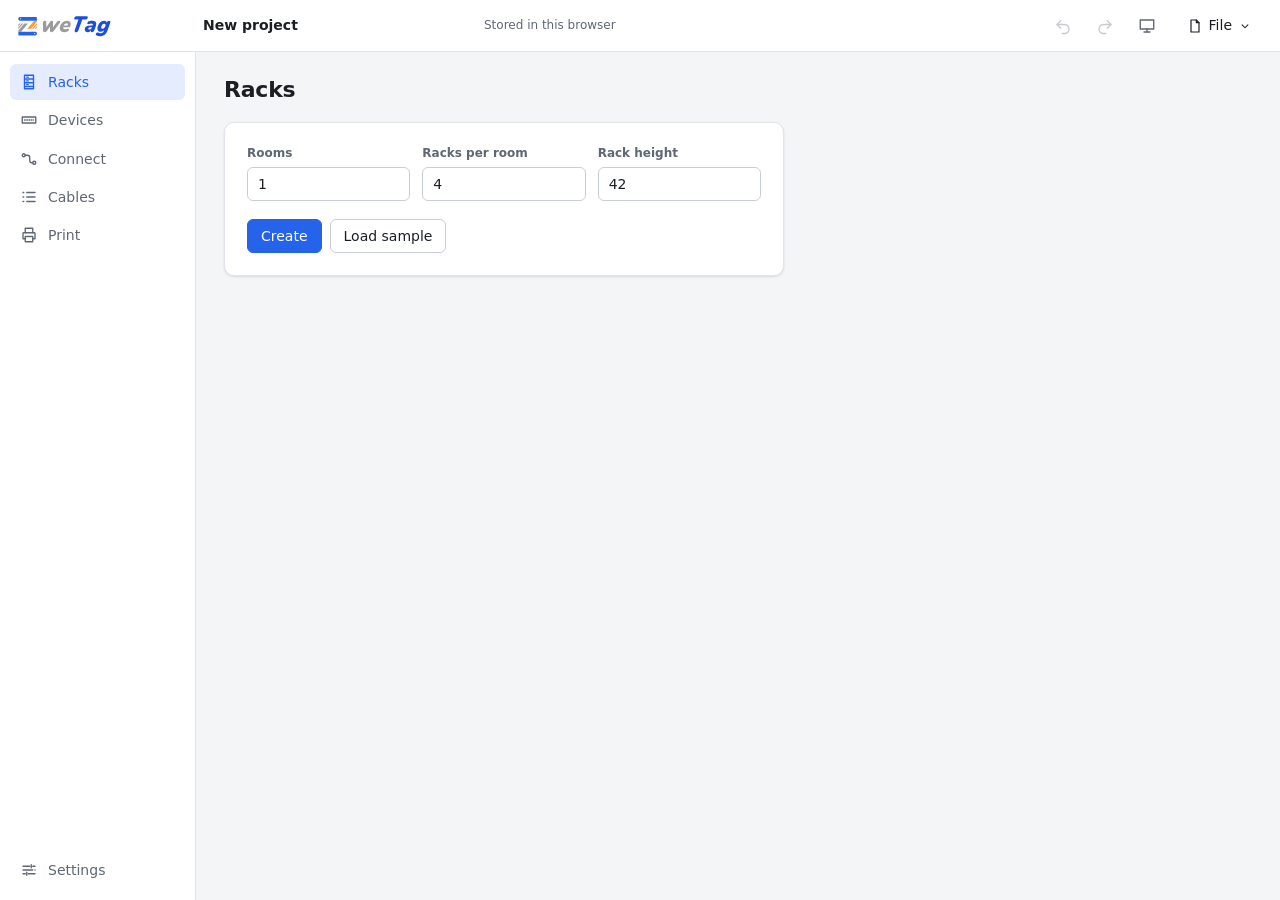
<file: web/index.html>
<!doctype html>
<html lang="en">
<head>
<meta charset="utf-8">
<meta name="viewport" content="width=device-width, initial-scale=1">
<meta http-equiv="Content-Security-Policy" content="default-src 'self'; img-src 'self' data:; object-src 'none'; base-uri 'none'">
<title>ZweTag</title>
<!-- brand:begin -->
<link rel="icon" href="brand/favicon/favicon.ico" sizes="16x16 32x32 48x48">
<link rel="icon" href="brand/favicon/favicon.svg" type="image/svg+xml">
<link rel="icon" href="brand/favicon/favicon-32x32.png" type="image/png" sizes="32x32">
<link rel="icon" href="brand/favicon/favicon-16x16.png" type="image/png" sizes="16x16">
<link rel="apple-touch-icon" href="brand/favicon/apple-touch-icon.png" sizes="180x180">
<link rel="manifest" href="brand/favicon/site.webmanifest">
<link rel="mask-icon" href="brand/favicon/safari-pinned-tab.svg" color="#2563EB">
<meta name="msapplication-config" content="brand/favicon/browserconfig.xml">
<meta name="theme-color" content="#12161D">
<!-- brand:end -->
<link rel="stylesheet" href="assets/app.css">
<script type="module" src="assets/app.js"></script>
</head>
<body>
<div id="app"></div>
</body>
</html>
</file>
<file: web/assets/app.css>
/* ZweTag interface. System fonts only; light and dark themes through custom properties. */

:root {
  color-scheme: light;
  --font: system-ui, -apple-system, "Segoe UI", Roboto, "Helvetica Neue", Arial, sans-serif;
  --mono: ui-monospace, "SFMono-Regular", "Cascadia Mono", Consolas, "Liberation Mono", Menlo, monospace;
  --bg: #f4f5f7;
  --surface: #ffffff;
  --surface-2: #f1f3f6;
  --surface-3: #e8ebf0;
  --border: #e1e4ea;
  --border-strong: #c9ced6;
  --text: #1b1f24;
  --muted: #5f6774;
  --faint: #959cab;
  --brand: #2563eb;
  --brand-ink: #ffffff;
  --brand-soft: rgba(37, 99, 235, 0.12);
  --brand-line: rgba(37, 99, 235, 0.55);
  --ok: #15803d;
  --ok-soft: rgba(21, 128, 61, 0.12);
  --warn: #b45309;
  --warn-soft: rgba(217, 119, 6, 0.15);
  --danger: #dc2626;
  --danger-soft: rgba(220, 38, 38, 0.1);
  --port-used: #4b5563;
  --rack-rail: #d5d9e0;
  --rack-bg: #fbfbfc;
  --wire: rgba(75, 85, 99, 0.28);
  --shadow: 0 1px 2px rgba(16, 24, 40, 0.05), 0 1px 3px rgba(16, 24, 40, 0.07);
  --shadow-pop: 0 10px 30px rgba(16, 24, 40, 0.16), 0 2px 6px rgba(16, 24, 40, 0.08);
  --radius: 10px;
  --radius-sm: 6px;
  --u: 22px;
  --t-patch-panel: #64748b;
  --t-switch: #0284c7;
  --t-router: #7c3aed;
  --t-server: #059669;
  --t-storage: #0d9488;
  --t-san-switch: #4f46e5;
  --t-kvm: #d97706;
  --t-other: #78716c;
}

:root[data-theme="dark"] {
  color-scheme: dark;
  --bg: #0e1116;
  --surface: #161a21;
  --surface-2: #1c2129;
  --surface-3: #252b35;
  --border: #282e38;
  --border-strong: #39414d;
  --text: #e5e8ec;
  --muted: #9aa3af;
  --faint: #6c7584;
  --brand: #60a5fa;
  --brand-ink: #0b1220;
  --brand-soft: rgba(96, 165, 250, 0.16);
  --brand-line: rgba(96, 165, 250, 0.7);
  --ok: #4ade80;
  --ok-soft: rgba(74, 222, 128, 0.13);
  --warn: #fbbf24;
  --warn-soft: rgba(251, 191, 36, 0.14);
  --danger: #f87171;
  --danger-soft: rgba(248, 113, 113, 0.13);
  --port-used: #9aa3af;
  --rack-rail: #303744;
  --rack-bg: #12161c;
  --wire: rgba(154, 163, 175, 0.3);
  --shadow: 0 1px 2px rgba(0, 0, 0, 0.4);
  --shadow-pop: 0 12px 32px rgba(0, 0, 0, 0.55);
}

*,
*::before,
*::after {
  box-sizing: border-box;
}

html,
body {
  height: 100%;
  margin: 0;
}

body {
  background: var(--bg);
  color: var(--text);
  font: 14px/1.45 var(--font);
  -webkit-font-smoothing: antialiased;
}

button,
input,
select {
  font: inherit;
  color: inherit;
}

a {
  color: var(--brand);
}

code,
.mono {
  font-family: var(--mono);
  font-size: 13px;
  font-variant-numeric: tabular-nums;
}

.hidden {
  display: none !important;
}

.spacer {
  flex: 1;
}

.muted {
  color: var(--muted);
}

.small {
  font-size: 12px;
}

/* ---------------------------------------------------------------------------------------------
   Shell */

#app {
  display: grid;
  grid-template-columns: 196px minmax(0, 1fr);
  grid-template-rows: 52px minmax(0, 1fr);
  height: 100vh;
}

.topbar {
  grid-column: 1 / -1;
  display: flex;
  align-items: center;
  gap: 10px;
  padding: 0 14px 0 18px;
  background: var(--surface);
  border-bottom: 1px solid var(--border);
  min-width: 0;
}

.brand {
  display: flex;
  align-items: center;
  gap: 8px;
  width: 166px;
  flex: none;
}

.brand-lockup {
  display: block;
  height: 24px;
  width: auto;
}

:root[data-theme="dark"] .brand-lockup.on-light,
:root:not([data-theme="dark"]) .brand-lockup.on-dark {
  display: none;
}

.project-name {
  border: 1px solid transparent;
  background: transparent;
  border-radius: var(--radius-sm);
  padding: 5px 8px;
  font-weight: 600;
  min-width: 120px;
  width: 280px;
}

.project-name:hover {
  border-color: var(--border);
}

.project-name:focus {
  outline: none;
  border-color: var(--brand-line);
  background: var(--surface);
}

.save-status {
  color: var(--muted);
  font-size: 12px;
  white-space: nowrap;
}

.save-status.bad {
  color: var(--danger);
  font-weight: 600;
}

/* Desktop window on Windows: the top bar is the caption and carries the window buttons. */

.app-window .topbar {
  padding-right: 8px;
  user-select: none;
  -webkit-user-select: none;
}

.win-ctl {
  display: flex;
  align-items: center;
  gap: 2px;
  margin-left: 10px;
  padding-left: 10px;
  border-left: 1px solid var(--border);
}

.win-btn {
  display: inline-flex;
  align-items: center;
  justify-content: center;
  width: 40px;
  height: 32px;
  border: 0;
  border-radius: 8px;
  background: transparent;
  color: var(--muted);
}

.win-btn:hover {
  background: var(--surface-2);
  color: var(--text);
}

.win-btn.close:hover {
  background: #e5484d;
  color: #ffffff;
}

.win-edge {
  position: fixed;
  z-index: 60;
}

.win-edge[data-edge="top"] { top: 0; left: 10px; right: 10px; height: 4px; cursor: ns-resize; }
.win-edge[data-edge="bottom"] { bottom: 0; left: 10px; right: 10px; height: 5px; cursor: ns-resize; }
.win-edge[data-edge="left"] { left: 0; top: 10px; bottom: 10px; width: 5px; cursor: ew-resize; }
.win-edge[data-edge="right"] { right: 0; top: 10px; bottom: 10px; width: 5px; cursor: ew-resize; }
.win-edge[data-edge="top-left"] { top: 0; left: 0; width: 10px; height: 10px; cursor: nwse-resize; }
.win-edge[data-edge="top-right"] { top: 0; right: 0; width: 10px; height: 10px; cursor: nesw-resize; }
.win-edge[data-edge="bottom-left"] { bottom: 0; left: 0; width: 10px; height: 10px; cursor: nesw-resize; }
.win-edge[data-edge="bottom-right"] { bottom: 0; right: 0; width: 10px; height: 10px; cursor: nwse-resize; }

:root[data-maximized] .win-edge {
  display: none;
}

.sidenav {
  display: flex;
  flex-direction: column;
  gap: 2px;
  padding: 12px 10px;
  background: var(--surface);
  border-right: 1px solid var(--border);
  overflow-y: auto;
}

.nav-link {
  display: flex;
  align-items: center;
  gap: 10px;
  padding: 8px 10px;
  border-radius: var(--radius-sm);
  color: var(--muted);
  text-decoration: none;
  font-weight: 500;
}

.nav-link:hover {
  background: var(--surface-2);
  color: var(--text);
}

.nav-link.active {
  background: var(--brand-soft);
  color: var(--brand);
}

.content {
  display: flex;
  flex-direction: column;
  min-width: 0;
  min-height: 0;
}

.main {
  flex: 1;
  overflow: auto;
  padding: 22px 28px 40px;
}

.conflict-bar,
.mark-bar,
.selection-bar {
  display: flex;
  align-items: center;
  gap: 10px;
  padding: 8px 14px;
  border-radius: var(--radius-sm);
}

.conflict-bar {
  border-radius: 0;
  background: var(--warn-soft);
  border-bottom: 1px solid var(--border);
  font-weight: 500;
}

.mark-bar {
  background: var(--brand-soft);
  margin-bottom: 14px;
}

.selection-bar {
  background: var(--brand-soft);
  margin-bottom: 10px;
}

/* ---------------------------------------------------------------------------------------------
   Controls */

.btn {
  display: inline-flex;
  align-items: center;
  justify-content: center;
  gap: 6px;
  height: 34px;
  padding: 0 13px;
  border: 1px solid var(--border-strong);
  border-radius: var(--radius-sm);
  background: var(--surface);
  font-weight: 500;
  cursor: pointer;
  white-space: nowrap;
}

.btn:hover:not(:disabled) {
  background: var(--surface-2);
}

.btn:disabled {
  opacity: 0.45;
  cursor: default;
}

.btn.small {
  height: 28px;
  padding: 0 10px;
  font-size: 13px;
}

.btn.wide {
  width: 100%;
}

.btn.primary {
  background: var(--brand);
  border-color: var(--brand);
  color: var(--brand-ink);
}

.btn.primary:hover:not(:disabled) {
  background: var(--brand);
  filter: brightness(1.08);
}

.btn.danger {
  background: var(--danger);
  border-color: var(--danger);
  color: #fff;
}

.btn.ghost {
  border-color: transparent;
  background: transparent;
}

.btn.ghost:hover {
  background: var(--surface-2);
}

.btn.danger-ghost {
  color: var(--danger);
}

.icon-btn {
  display: inline-flex;
  align-items: center;
  justify-content: center;
  width: 32px;
  height: 32px;
  border: 0;
  border-radius: var(--radius-sm);
  background: transparent;
  color: var(--muted);
  cursor: pointer;
  flex: none;
}

.icon-btn:hover:not(:disabled) {
  background: var(--surface-2);
  color: var(--text);
}

.icon-btn:disabled {
  opacity: 0.35;
  cursor: default;
}

.icon-btn.small {
  width: 26px;
  height: 26px;
}

.icon-btn.tiny {
  width: 18px;
  height: 18px;
}

.icon {
  flex: none;
}

.input {
  height: 34px;
  padding: 0 10px;
  border: 1px solid var(--border-strong);
  border-radius: var(--radius-sm);
  background: var(--surface);
  min-width: 0;
}

select.input {
  padding-right: 6px;
}

.input:focus,
.btn:focus-visible,
.icon-btn:focus-visible,
.seg:focus-visible,
.chip:focus-visible,
.port:focus-visible,
.rack-dev:focus-visible,
.rack-slot:focus-visible {
  outline: 2px solid var(--brand-line);
  outline-offset: 1px;
}

.input.num {
  width: 92px;
}

.input.small-num {
  width: 70px;
}

.input.code-input {
  font-family: var(--mono);
  font-weight: 600;
  width: 110px;
}

.field {
  display: flex;
  flex-direction: column;
  gap: 5px;
  min-width: 0;
}

.field-label {
  font-size: 12px;
  font-weight: 600;
  color: var(--muted);
}

.field .input {
  width: 100%;
}

.form-row {
  display: flex;
  gap: 12px;
  flex-wrap: wrap;
}

.form-row > .field {
  flex: 1 1 110px;
}

.form-actions,
.button-row {
  display: flex;
  align-items: center;
  gap: 8px;
  flex-wrap: wrap;
}

.check {
  display: inline-flex;
  align-items: center;
  gap: 8px;
  cursor: pointer;
  user-select: none;
}

input[type="checkbox"] {
  width: 16px;
  height: 16px;
  accent-color: var(--brand);
  margin: 0;
}

.segmented {
  display: inline-flex;
  padding: 3px;
  gap: 2px;
  background: var(--surface-2);
  border: 1px solid var(--border);
  border-radius: 8px;
  flex: none;
}

.seg {
  border: 0;
  background: transparent;
  height: 28px;
  padding: 0 11px;
  border-radius: 6px;
  color: var(--muted);
  font-weight: 500;
  cursor: pointer;
  white-space: nowrap;
}

.seg:hover {
  color: var(--text);
}

.seg.active {
  background: var(--surface);
  color: var(--text);
  box-shadow: var(--shadow);
}

.badge {
  display: inline-block;
  padding: 2px 8px;
  border-radius: 999px;
  font-size: 12px;
  font-weight: 600;
  white-space: nowrap;
}

.badge.neutral {
  background: var(--surface-3);
  color: var(--muted);
}

.badge.ok {
  background: var(--ok-soft);
  color: var(--ok);
}

.badge.warn {
  background: var(--warn-soft);
  color: var(--warn);
}

.warning {
  padding: 8px 10px;
  border-radius: var(--radius-sm);
  background: var(--warn-soft);
  color: var(--warn);
  font-weight: 600;
}

.card {
  background: var(--surface);
  border: 1px solid var(--border);
  border-radius: var(--radius);
  box-shadow: var(--shadow);
}

.card.empty {
  padding: 28px;
}

/* Menus, dialogs, toasts */

.menu-wrap {
  position: relative;
}

.menu {
  position: absolute;
  right: 0;
  top: calc(100% + 6px);
  z-index: 20;
  display: flex;
  flex-direction: column;
  min-width: 180px;
  padding: 6px;
  background: var(--surface);
  border: 1px solid var(--border);
  border-radius: var(--radius);
  box-shadow: var(--shadow-pop);
}

.menu-item {
  text-align: left;
  border: 0;
  background: transparent;
  padding: 8px 10px;
  border-radius: var(--radius-sm);
  cursor: pointer;
}

.menu-item:hover {
  background: var(--surface-2);
}

.dialog {
  border: 1px solid var(--border);
  border-radius: 12px;
  padding: 20px 22px 18px;
  background: var(--surface);
  color: var(--text);
  box-shadow: var(--shadow-pop);
  max-width: 440px;
}

.dialog::backdrop {
  background: rgba(10, 14, 20, 0.45);
}

.dialog-text {
  margin: 0 0 18px;
  font-size: 15px;
}

.dialog-actions {
  display: flex;
  justify-content: flex-end;
  gap: 8px;
}

.toasts {
  position: fixed;
  right: 18px;
  bottom: 18px;
  z-index: 50;
  display: flex;
  flex-direction: column;
  gap: 8px;
  align-items: flex-end;
}

.toast {
  display: flex;
  align-items: center;
  gap: 10px;
  max-width: 520px;
  padding: 9px 8px 9px 14px;
  background: #1f2937;
  color: #f9fafb;
  border-radius: 9px;
  box-shadow: var(--shadow-pop);
}

.toast.error {
  background: #991b1b;
}

.toast .btn {
  background: transparent;
  color: inherit;
  border-color: rgba(255, 255, 255, 0.35);
}

.toast .icon-btn {
  color: inherit;
}

.toast-text {
  overflow-wrap: anywhere;
}

/* ---------------------------------------------------------------------------------------------
   Views */

.view-head {
  display: flex;
  align-items: center;
  gap: 10px;
  margin-bottom: 16px;
}

.view-head h1 {
  margin: 0;
  font-size: 22px;
  font-weight: 650;
  letter-spacing: -0.01em;
}

h2 {
  margin: 0 0 12px;
  font-size: 15px;
  font-weight: 650;
}

/* Racks */

.start-card {
  display: flex;
  flex-direction: column;
  gap: 18px;
  padding: 22px;
  max-width: 560px;
}

.room {
  margin-bottom: 26px;
}

.room-head {
  display: flex;
  align-items: center;
  gap: 8px;
  margin-bottom: 12px;
}

.room-code {
  width: 96px;
}

.room-name {
  width: 260px;
}

.rack-grid {
  display: grid;
  grid-template-columns: repeat(auto-fill, minmax(230px, 1fr));
  gap: 12px;
}

.rack-card {
  display: flex;
  gap: 14px;
  padding: 12px;
}

.rack-card-body {
  display: flex;
  flex-direction: column;
  gap: 8px;
  min-width: 0;
  flex: 1;
}

.rack-card-row {
  display: flex;
  align-items: center;
  gap: 6px;
}

.thumb-btn {
  border: 0;
  padding: 0;
  background: none;
  cursor: pointer;
  border-radius: 4px;
}

.rack-thumb {
  display: grid;
  grid-template-rows: repeat(var(--units), 3px);
  width: 46px;
  padding: 4px;
  background: var(--rack-bg);
  border: 2px solid var(--rack-rail);
  border-radius: 4px;
}

.thumb-dev {
  background: var(--type, var(--muted));
  border-radius: 1px;
  margin: 0.5px 0;
}

/* Devices and rack elevations */

.chips {
  display: flex;
  flex-wrap: wrap;
  gap: 14px;
  margin-bottom: 16px;
}

.chip-group {
  display: flex;
  flex-wrap: wrap;
  align-items: center;
  gap: 6px;
}

.chip-room {
  font-size: 12px;
  font-weight: 700;
  color: var(--faint);
  margin-right: 2px;
}

.chip {
  height: 30px;
  padding: 0 12px;
  border: 1px solid var(--border-strong);
  border-radius: 999px;
  background: var(--surface);
  font-family: var(--mono);
  font-weight: 600;
  cursor: pointer;
}

.chip:hover {
  background: var(--surface-2);
}

.chip.active {
  background: var(--brand);
  border-color: var(--brand);
  color: var(--brand-ink);
}

.devices-body {
  display: flex;
  gap: 18px;
  align-items: flex-start;
}

.rack-card-large {
  padding: 14px 16px 16px;
  flex: 0 1 520px;
  min-width: 360px;
}

.rack-title {
  font-family: var(--mono);
  font-weight: 700;
  font-size: 15px;
  margin-bottom: 10px;
}

.side-form {
  flex: 0 1 380px;
  min-width: 300px;
  padding: 16px;
  display: flex;
  flex-direction: column;
  gap: 12px;
  position: sticky;
  top: 0;
}

.side-head {
  display: flex;
  align-items: center;
}

.side-head h2 {
  margin: 0;
  font-family: var(--mono);
}

.place-badge {
  display: inline-flex;
  align-items: center;
  gap: 4px;
  padding: 3px 4px 3px 10px;
  border-radius: 999px;
  background: var(--brand-soft);
  color: var(--brand);
  font-weight: 600;
  font-size: 13px;
}

.rack {
  display: grid;
  grid-template-columns: 30px minmax(0, 1fr);
  grid-template-rows: repeat(var(--units), var(--u));
  column-gap: 6px;
  padding: 6px 8px 6px 4px;
  background: var(--rack-bg);
  border: 3px solid var(--rack-rail);
  border-radius: 6px;
}

.rack.compact {
  --u: 14px;
  grid-template-columns: 22px minmax(0, 1fr);
  border-width: 2px;
  padding: 4px 6px 4px 2px;
}

.rack-u {
  grid-column: 1;
  display: flex;
  align-items: center;
  justify-content: flex-end;
  font-size: 10px;
  color: var(--faint);
  font-variant-numeric: tabular-nums;
}

.rack.compact .rack-u {
  font-size: 9px;
}

.rack-slot {
  grid-column: 2;
  border: 0;
  border-bottom: 1px dashed var(--border);
  background: transparent;
  padding: 0;
  min-height: 0;
}

button.rack-slot {
  cursor: pointer;
}

button.rack-slot:hover {
  background: var(--brand-soft);
}

.rack-slot.target {
  background: var(--brand-soft);
  box-shadow: inset 0 0 0 1px var(--brand-line);
}

.rack-dev {
  grid-column: 2;
  position: relative;
  display: flex;
  align-items: center;
  gap: 10px;
  min-width: 0;
  margin: 1px 0;
  padding: 0 8px 0 12px;
  border: 1px solid var(--border-strong);
  border-radius: 4px;
  background: var(--surface);
  text-align: left;
  font-size: 12px;
  cursor: pointer;
  overflow: hidden;
}

.rack-dev::before {
  content: "";
  position: absolute;
  left: 0;
  top: 0;
  bottom: 0;
  width: 5px;
  background: var(--type, var(--muted));
}

.rack-dev.tall {
  flex-direction: column;
  align-items: flex-start;
  justify-content: center;
  gap: 1px;
}

.rack-dev:hover {
  border-color: var(--brand-line);
}

.rack-dev.selected {
  border-color: var(--brand);
  box-shadow: 0 0 0 2px var(--brand-soft);
}

.rack.compact .rack-dev {
  font-size: 10.5px;
  padding-left: 9px;
  gap: 6px;
  flex-direction: row;
  align-items: center;
  justify-content: flex-start;
}

.rack.compact .rack-dev::before {
  width: 4px;
}

.dev-text {
  white-space: nowrap;
  overflow: hidden;
  text-overflow: ellipsis;
  font-variant-numeric: tabular-nums;
}

.dev-name {
  color: var(--muted);
  white-space: nowrap;
  overflow: hidden;
  text-overflow: ellipsis;
  font-weight: 600;
}

.t-patch-panel { --type: var(--t-patch-panel); }
.t-switch { --type: var(--t-switch); }
.t-router { --type: var(--t-router); }
.t-server { --type: var(--t-server); }
.t-storage { --type: var(--t-storage); }
.t-san-switch { --type: var(--t-san-switch); }
.t-kvm { --type: var(--t-kvm); }
.t-other { --type: var(--t-other); }

.port-names summary {
  cursor: pointer;
  font-weight: 600;
  font-size: 13px;
}

.port-name-grid {
  display: grid;
  grid-template-columns: repeat(auto-fill, minmax(96px, 1fr));
  gap: 6px;
  margin-top: 10px;
  max-height: 260px;
  overflow: auto;
  padding: 2px;
}

.port-name {
  display: flex;
  align-items: center;
  gap: 6px;
  font-size: 12px;
}

.port-name .muted {
  width: 22px;
  text-align: right;
  font-variant-numeric: tabular-nums;
}

.port-name .input {
  height: 28px;
  width: 100%;
  padding: 0 6px;
}

/* Connect */

.connect-stage {
  position: relative;
  display: grid;
  grid-template-columns: minmax(0, 1fr) minmax(0, 1fr);
  gap: 18px;
  padding-bottom: 96px;
}

.panel {
  background: var(--surface);
  border: 1px solid var(--border);
  border-radius: var(--radius);
  box-shadow: var(--shadow);
  padding: 12px;
  display: flex;
  flex-direction: column;
  gap: 12px;
  min-width: 0;
}

.panel-head {
  display: flex;
  align-items: center;
  gap: 10px;
}

.panel-head .input {
  font-family: var(--mono);
  font-weight: 600;
  min-width: 110px;
}

.side-badge {
  display: inline-flex;
  align-items: center;
  justify-content: center;
  width: 24px;
  height: 24px;
  border-radius: 6px;
  background: var(--text);
  color: var(--surface);
  font-weight: 700;
  font-size: 12px;
  flex: none;
}

.ports {
  display: flex;
  flex-direction: column;
  gap: 10px;
  margin-top: auto;
  padding: 10px;
  background: var(--surface-2);
  border-radius: 8px;
}

.device-head {
  display: flex;
  align-items: center;
  gap: 4px;
  min-height: 34px;
  min-width: 0;
}

.device-head strong {
  font-family: var(--mono);
}

.device-head .muted {
  white-space: nowrap;
  overflow: hidden;
  text-overflow: ellipsis;
}

.port-grid {
  display: grid;
  grid-template-columns: repeat(var(--cols), minmax(0, 1fr));
  gap: 4px;
}

.port {
  aspect-ratio: 1 / 1;
  min-width: 0;
  max-width: 30px;
  width: 100%;
  border: 1.5px solid var(--port-used);
  border-radius: 4px;
  background: var(--surface);
  color: var(--muted);
  font-size: 9px;
  font-weight: 600;
  font-variant-numeric: tabular-nums;
  padding: 0;
  cursor: pointer;
  touch-action: none;
  user-select: none;
  position: relative;
  z-index: 2;
}

.port:hover {
  border-color: var(--brand);
  color: var(--brand);
}

.port.used {
  background: var(--port-used);
  color: var(--surface);
}

.port.used:hover,
.port.hot {
  background: var(--text);
  border-color: var(--text);
  color: var(--surface);
}

.port.selected {
  background: var(--brand);
  border-color: var(--brand);
  color: var(--brand-ink);
  box-shadow: 0 0 0 3px var(--brand-soft);
}

.panel-rack {
  position: relative;
  height: 230px;
  overflow: auto;
}

.wires {
  position: absolute;
  inset: 0;
  pointer-events: none;
  z-index: 3;
  overflow: visible;
}

.wire {
  fill: none;
  stroke: var(--wire);
  stroke-width: 1.6;
}

.wire.hot {
  stroke: var(--brand);
  stroke-width: 2.6;
}

.wire.drag {
  stroke: var(--brand);
  stroke-width: 2;
  stroke-dasharray: 5 4;
}

.pending-bar {
  position: sticky;
  bottom: 0;
  z-index: 5;
  display: flex;
  align-items: flex-end;
  flex-wrap: wrap;
  gap: 12px;
  padding: 12px 14px;
  margin-bottom: 16px;
  background: var(--surface);
  border: 1px solid var(--border);
  border-radius: var(--radius);
  box-shadow: var(--shadow-pop);
}

.pending-end {
  display: flex;
  align-items: center;
  gap: 8px;
  height: 34px;
  min-width: 150px;
}

.pending-end code {
  font-size: 14px;
  font-weight: 600;
}

.pending-bar .field .input {
  width: auto;
}

.pending-bar .input.num {
  width: 84px;
}

.reason {
  align-self: center;
  color: var(--danger);
  font-weight: 600;
}

/* Tables */

.toolbar {
  display: flex;
  flex-wrap: wrap;
  align-items: center;
  gap: 10px;
  margin-bottom: 12px;
}

.search-wrap {
  position: relative;
  display: flex;
  align-items: center;
}

.search-wrap .icon {
  position: absolute;
  left: 10px;
  color: var(--faint);
}

.input.search {
  padding-left: 32px;
  width: 240px;
}

.table-card {
  overflow: auto;
}

.table {
  width: 100%;
  border-collapse: collapse;
}

.table th {
  text-align: left;
  font-size: 12px;
  font-weight: 600;
  color: var(--muted);
  padding: 9px 10px;
  border-bottom: 1px solid var(--border);
  background: var(--surface-2);
  white-space: nowrap;
  position: sticky;
  top: 0;
}

.table td {
  padding: 6px 10px;
  border-bottom: 1px solid var(--border);
  white-space: nowrap;
}

.table tbody tr:last-child td {
  border-bottom: 0;
}

.table tbody tr:hover,
.table tbody tr.hot {
  background: var(--surface-2);
}

.table tbody tr.selected {
  background: var(--brand-soft);
}

.table td.actions {
  text-align: right;
  width: 40px;
}

.check-cell {
  width: 34px;
  text-align: center;
}

.input.cell-input {
  height: 28px;
  border-color: transparent;
  background: transparent;
  padding: 0 4px;
}

.input.cell-input:hover {
  border-color: var(--border-strong);
}

.input.cell-input.num {
  width: 76px;
}

.pager {
  display: flex;
  align-items: center;
  justify-content: flex-end;
  gap: 6px;
  margin-top: 10px;
}

/* Print */

.print-body {
  display: flex;
  gap: 20px;
  align-items: flex-start;
}

.print-options {
  flex: 0 0 330px;
  padding: 16px;
  display: flex;
  flex-direction: column;
  gap: 13px;
  position: sticky;
  top: 0;
}

.custom-grid {
  display: grid;
  grid-template-columns: 1fr 1fr;
  gap: 10px;
}

.print-summary {
  color: var(--muted);
  font-variant-numeric: tabular-nums;
}

.print-preview {
  flex: 1;
  display: flex;
  flex-direction: column;
  align-items: flex-start;
  gap: 18px;
  min-width: 0;
}

.preview-page {
  box-shadow: var(--shadow-pop);
  background: #fff;
}

.sheet-page {
  position: relative;
  overflow: hidden;
  background: #fff;
  color: #000;
  font-family: system-ui, -apple-system, "Segoe UI", Roboto, "Helvetica Neue", Arial, sans-serif;
}

.sheet-label {
  position: absolute;
  display: flex;
  flex-direction: column;
  justify-content: space-evenly;
  align-items: center;
  overflow: hidden;
  padding: 1mm;
  text-align: center;
}

.sheet-label.outlined {
  outline: 0.2mm solid #888;
  outline-offset: -0.1mm;
}

.sheet-block {
  display: flex;
  flex-direction: column;
  align-items: center;
}

.sheet-line {
  line-height: 1.2;
  white-space: nowrap;
}

.sheet-line.strong {
  font-weight: 700;
}

.print-preview .sheet-label.overflow {
  outline: 0.4mm solid #dc2626;
}

.schedule-page {
  width: 210mm;
  padding: 12mm;
  background: #fff;
  color: #000;
  font-family: system-ui, -apple-system, "Segoe UI", Roboto, "Helvetica Neue", Arial, sans-serif;
}

.schedule-page h1 {
  font-size: 14pt;
  margin: 0 0 6mm;
}

.schedule {
  width: 100%;
  border-collapse: collapse;
  font-size: 9pt;
}

.schedule th,
.schedule td {
  text-align: left;
  padding: 1.2mm 2mm;
  border-bottom: 0.2mm solid #bbb;
  white-space: nowrap;
}

.schedule th {
  border-bottom: 0.4mm solid #000;
}

/* Settings */

.settings-view .settings-section {
  padding: 16px 18px;
  margin-bottom: 14px;
  max-width: 640px;
  display: flex;
  flex-direction: column;
  gap: 12px;
  align-items: flex-start;
}

.settings-section h2 {
  margin: 0;
}

.settings-section p {
  margin: 0;
}

.path {
  word-break: break-all;
  padding: 6px 8px;
  background: var(--surface-2);
  border-radius: var(--radius-sm);
}

/* ---------------------------------------------------------------------------------------------
   Printing: only the label sheets, nothing else. */

#print-root {
  display: none;
}

@media print {
  html,
  body {
    height: auto;
    background: #fff;
  }

  #app,
  .toasts,
  .dialog {
    display: none !important;
  }

  #print-root {
    display: block;
  }

  #print-root .sheet-page {
    break-after: page;
  }

  #print-root .sheet-page:last-child {
    break-after: auto;
  }

  #print-root .schedule-page {
    width: auto;
    padding: 0;
  }
}

@media (max-width: 1100px) {
  .devices-body,
  .print-body {
    flex-direction: column;
    align-items: stretch;
  }

  .side-form,
  .print-options {
    position: static;
    flex: none;
  }

  .connect-stage {
    grid-template-columns: minmax(0, 1fr);
  }
}
</file>
